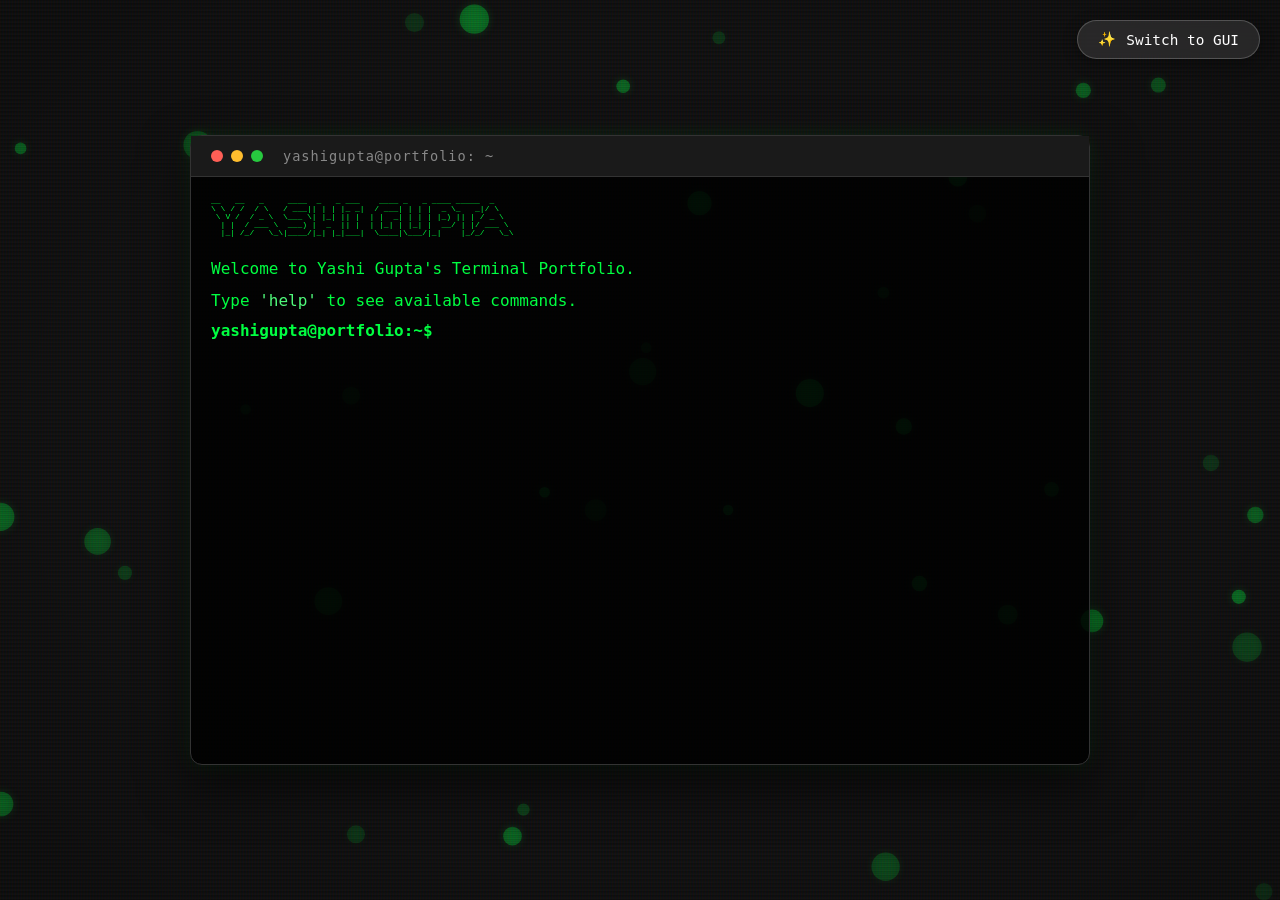
<file: index.html>
<!DOCTYPE html>
<html lang="en">
<head>
    <meta charset="UTF-8">
    <meta name="viewport" content="width=device-width, initial-scale=1.0">
    <title>Yashi Gupta | Terminal</title>
    <meta name="description" content="CLI based terminal portfolio of Yashi Gupta, DevOps Engineer and SDE.">
    <link rel="preconnect" href="https://fonts.googleapis.com">
    <link rel="preconnect" href="https://fonts.gstatic.com" crossorigin>
    <link href="https://fonts.googleapis.com/css2?family=JetBrains+Mono:wght@400;700&display=swap" rel="stylesheet">
    <link rel="stylesheet" href="assets/cli/style.css">
    <link rel="icon" href="./assets/images/avatar-3.png" type="image/x-icon" />
</head>
<body>
    <canvas id="particles"></canvas>
    <div class="crt-overlay"></div>
    <div class="scanlines"></div>
    
    <div class="gui-toggle">
        <a href="gui.html" class="gui-btn">
            <span class="btn-icon">✨</span>
            <span class="btn-text">Switch to GUI</span>
        </a>
    </div>

    <main class="terminal-container">
        <div class="terminal-header">
            <div class="header-buttons">
                <span class="dot red"></span>
                <span class="dot yellow"></span>
                <span class="dot green"></span>
            </div>
            <div class="header-title">yashigupta@portfolio: ~</div>
        </div>
        <div id="terminal-body" class="terminal-body" onclick="document.getElementById('command-input').focus();">
            <div id="output"></div>
            <div class="input-line">
                <span class="prompt">yashigupta@portfolio:~$</span>
                <input type="text" id="command-input" spellcheck="false" autocomplete="off" autofocus>
            </div>
        </div>
    </main>

    <script src="assets/cli/particles.js"></script>
    <script>
        document.addEventListener('DOMContentLoaded', () => {
            initParticles({
                color: 'rgba(0, 255, 65, ',
                shadowColor: 'rgba(0, 255, 65, 0.5)',
                minSize: 5,
                maxSize: 10,
                count: 40
            });
        });
    </script>
    <script src="assets/cli/script.js"></script>
</body>
</html>
</file>
<file: assets/cli/style.css>
:root {
    --bg-color: #0d0d0d;
    --text-color: #00ff41; /* Classic Matrix/Hacker green */
    --prompt-color: #00ff41;
    --command-color: #ffffff;
    --header-bg: #1a1a1a;
    --dot-red: #ff5f56;
    --dot-yellow: #ffbd2e;
    --dot-green: #27c93f;
    --font-family: 'JetBrains+Mono', monospace;
}

* {
    margin: 0;
    padding: 0;
    box-sizing: border-box;
}

body {
    background-color: var(--bg-color);
    color: var(--text-color);
    font-family: var(--font-family);
    height: 100vh;
    overflow: hidden;
    display: flex;
    justify-content: center;
    align-items: center;
    position: relative;
}

#particles {
    position: absolute;
    top: 0;
    left: 0;
    width: 100%;
    height: 100%;
    z-index: 1;
}

/* CRT Overlay Effect */
.crt-overlay {
    position: fixed;
    top: 0;
    left: 0;
    width: 100vw;
    height: 100vh;
    background: radial-gradient(rgba(18, 16, 16, 0) 50%, rgba(0, 0, 0, 0.25) 100%),
                linear-gradient(rgba(18, 16, 16, 0) 50%, rgba(0, 0, 0, 0.1) 50%),
                linear-gradient(90deg, rgba(255, 0, 0, 0.06), rgba(0, 255, 0, 0.02), rgba(0, 0, 255, 0.06));
    background-size: 100% 100%, 100% 2px, 3px 100%;
    pointer-events: none;
    z-index: 10;
}

.scanlines {
    position: fixed;
    top: 0;
    left: 0;
    width: 100%;
    height: 100%;
    background: linear-gradient(
        to bottom,
        rgba(255, 255, 255, 0) 0%,
        rgba(255, 255, 255, 0.03) 50%,
        rgba(255, 255, 255, 0) 100%
    );
    background-size: 100% 4px;
    animation: scan 10s linear infinite;
    pointer-events: none;
    z-index: 11;
}

@keyframes scan {
    from { background-position: 0 0; }
    to { background-position: 0 100%; }
}

/* GUI Toggle Button */
.gui-toggle {
    position: fixed;
    top: 20px;
    right: 20px;
    z-index: 20;
}

.gui-btn {
    display: flex;
    align-items: center;
    gap: 10px;
    background: rgba(255, 255, 255, 0.1);
    backdrop-filter: blur(5px);
    border: 1px solid rgba(255, 255, 255, 0.2);
    padding: 10px 20px;
    border-radius: 30px;
    color: white;
    text-decoration: none;
    font-size: 0.9rem;
    transition: all 0.3s ease;
    box-shadow: 0 4px 15px rgba(0, 0, 0, 0.3);
}

.gui-btn:hover {
    background: rgba(255, 255, 255, 0.2);
    transform: translateY(-2px);
    box-shadow: 0 6px 20px rgba(0, 255, 65, 0.2);
}

/* Terminal Styles */
.terminal-container {
    width: 90%;
    max-width: 900px;
    height: 70vh;
    background: rgba(0, 0, 0, 0.85);
    border-radius: 12px;
    box-shadow: 0 20px 50px rgba(0, 0, 0, 0.6), 
                0 0 20px rgba(0, 255, 65, 0.1);
    display: flex;
    flex-direction: column;
    border: 1px solid #333;
    animation: fadeIn 0.8s ease-out;
    position: relative;
    z-index: 15;
}

@keyframes fadeIn {
    from { opacity: 0; transform: scale(0.95); }
    to { opacity: 1; transform: scale(1); }
}

.terminal-header {
    background: var(--header-bg);
    padding: 12px 20px;
    display: flex;
    align-items: center;
    border-bottom: 1px solid #333;
}

.header-buttons {
    display: flex;
    gap: 8px;
}

.dot {
    width: 12px;
    height: 12px;
    border-radius: 50%;
}

.dot.red { background: var(--dot-red); }
.dot.yellow { background: var(--dot-yellow); }
.dot.green { background: var(--dot-green); }

.header-title {
    margin-left: 20px;
    font-size: 0.85rem;
    color: #888;
    letter-spacing: 1px;
}

.terminal-body {
    flex: 1;
    padding: 20px;
    overflow-y: auto;
    scrollbar-width: thin;
    scrollbar-color: #333 transparent;
}

.terminal-body::-webkit-scrollbar {
    width: 8px;
}

.terminal-body::-webkit-scrollbar-thumb {
    background: #333;
    border-radius: 10px;
}

.output-line {
    margin-bottom: 8px;
    line-height: 1.5;
    white-space: pre-wrap;
}

.input-line {
    display: flex;
    align-items: center;
    gap: 10px;
}

.prompt {
    color: var(--prompt-color);
    font-weight: bold;
}

#command-input {
    background: transparent;
    border: none;
    color: var(--command-color);
    font-family: var(--font-family);
    font-size: 1rem;
    outline: none;
    flex: 1;
    width: 100%;
}

/* Command Styling */
.cmd-help { color: #50fa7b; }
.cmd-about { color: #8be9fd; }
.cmd-exp { color: #ffb86c; }
.cmd-projects { color: #bd93f9; }
.cmd-skills { color: #f1fa8c; }
.cmd-contact { color: #ff79c6; }

.ascii-art {
    color: var(--text-color);
    font-family: 'Courier New', Courier, monospace;
    font-size: 8px;
    line-height: 8px;
    margin-bottom: 20px;
}

@media (max-width: 600px) {
    .terminal-container {
        width: 95%;
        height: 80vh;
    }
    .header-title { display: none; }
    .ascii-art { font-size: 6px; line-height: 6px; }
}
</file>
